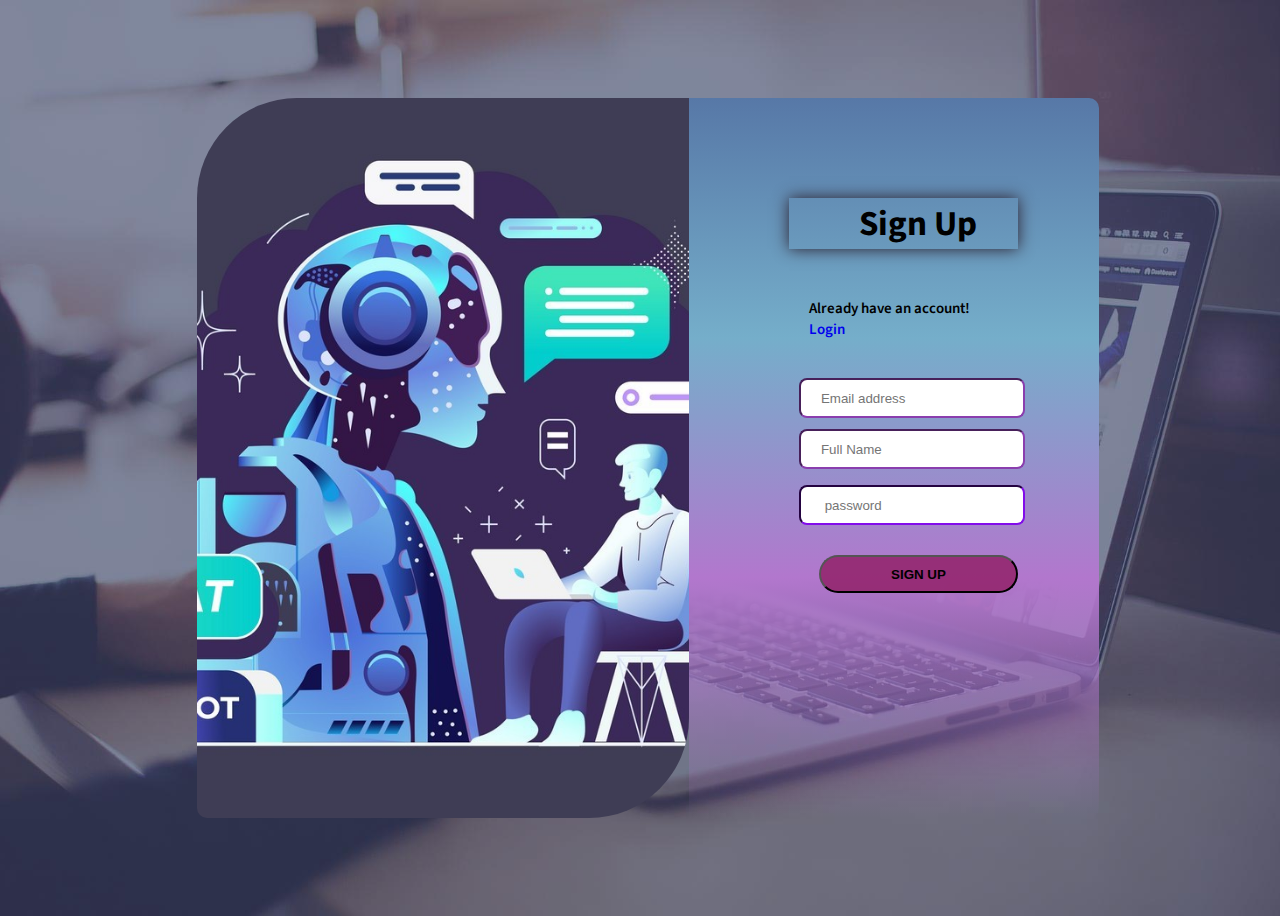
<file: loginpage/sign.html>
<!DOCTYPE html>
<html lang="en">

<head>
    <meta charset="UTF-8">
    <meta name="viewport" content="width=device-width, initial-scale=1.0">
    <title>Sign  up</title>
    <link rel="stylesheet" href="sign.css">
    <link rel="stylesheet" href="https://cdnjs.cloudflare.com/ajax/libs/font-awesome/6.4.0/css/all.min.css" integrity="sha512-iecdLmaskl7CVkqkXNQ/ZH/XLlvWZOJyj7Yy7tcenmpD1ypASozpmT/E0iPtmFIB46ZmdtAc9eNBvH0H/ZpiBw==" crossorigin="anonymous" referrerpolicy="no-referrer" />
   
    <link rel="preconnect" href="https://fonts.googleapis.com">
    <link rel="preconnect" href="https://fonts.gstatic.com" crossorigin>
    <link href="https://fonts.googleapis.com/css2?family=Source+Sans+3:ital,wght@0,300;0,500;0,900;1,900&display=swap" rel="stylesheet">

</head>

<body id="signup">

    <div class="div1">

        <!-- left portion-->
        <div class="left">
            <div class="left-1">

            </div>

        </div>
         
          <!-- right portion-->
        <div class="right">
            <div class="right-1">
                <div class="heading">
                    <h3 class="create">Sign Up </h3>

                </div>

                <form>

                 <div class="main">
                    <div class="heading">
                        <p class="no"> Already have an account!
                            <a href = "/loginpage/login.html" class="sign-up"> Login</a>
                            
                        </p>
                    </div>

                    <div class="email">

                        <input class="email-1" type="email" name = "username" placeholder="Email address" required="required">
                        
                    </div>
                    <div class="email">
                        <div class="icons">
                            

                        </div>
                         
                       
                        <input class="email-1" type="text" name = "username" placeholder="Full Name" required="required">
                        
                    </div>
                    <div class="password">
                        <!--<i class="fa-solid fa-key"></i>-->
                        
                        <input class="password-1" type="password" name = "password" placeholder=" password" required="required">

                        
                       


                    </div>
                   <!-- <div class="heading">
                        <p class="no"> Don'have an account?
                            <a href = "#" class="sign-up"> Sign up now</a>
                            
                        </p>
    
                    </div>-->

                     <!-- click login-->
                   <div class="button">
                       <button class="button-1" type="submit"> SIGN UP</button>


                    </div>
                

            

                 </div>

                </form>
               


            </div>


        </div>


    </div>
     
</body>
</html>
</file>
<file: loginpage/sign.css>
body {
    width: 100%;
    height: 100vh;
    display: flex;
   align-items: center;
    justify-content: center;    
    text-decoration: none;
   background-image: url(min.jpg);
  overflow: hidden;
   background-position: center;
    background-size: cover;
    outline: none;
    
  
   
}

.div1{
    /*margin:90px;*/
    height: 80%;
    width: 80%;
  /* background-color: rgb(152, 172, 190);*/
    display: flex;
   /*background-image: url(11.png);*/
    background-position: center;
    background-size: cover;
    align-items: center;
    justify-content: center; 
    border-radius: 10px;
   
   /* background: transparent;*/
}

.left{
    height: 100%;
    width: 48%;
  background-color: rgb(96, 237, 237);
  background-image: url(tyagi.jpg);
  background-position: center;
  background-size: cover;
 /* border-radius: 10px;*/
  border-bottom-left-radius: 10px;
  border-top-left-radius: 100px;
  border-bottom-right-radius: 100px;
}
.left-1{
    height: 100%;
    width: 500%;
   /*background-color: blue;*/
    margin-top: 50px;
  /*  margin-left: 50px;*/
    
}

.right{
    height: 100%;
    width: 40%;
   background-color: rgb(136, 196, 233);
   
   border-bottom-right-radius: 10px;
   border-top-right-radius: 10px;


  /* background-image: url(ankit.png);*/
   background-position: center;
   background-size: cover;
   background: linear-gradient(0deg,transparent,rgb(178, 119, 205),rgb(117, 174, 202),rgb(87, 120, 167));
  

   /* margin-left: 49px;*/
   
}
.right-1{
    height: 80%;
    width: 80%;
   /* background-color: rgb(66, 26, 26);*/
    margin-top: 100px;
    margin-left: 50px;
   /* background:fixed;*/
    
    
}
.heading{
    height: 70px;
    width: 70%;
  /* background-color: rgb(255, 255, 255);*/
   font-family: 'Source Sans 3', sans-serif;;
   
    margin-left: 50px;
    font-family: 'Source Sans 3', sans-serif;
}
.heading h3{
    font-weight: 700;
    font-size: 25px;
    padding-top: 1px;
    padding-left: 70px;
    margin-bottom: 20px;
    color: ffa200;
    font-size: 35PX;
    font-family: 'Source Sans 3', sans-serif;
    
    font-weight: bold;
    box-shadow: 2px red;   
    box-shadow: 0 0 15px#2c202e;


}
.no{
    font-weight: 600;
    font-size: 15px;
    padding-left: 20px;  

    margin-top: 30px;
}
a{
    text-decoration: none;
}

/* main login page*/
.main{
    height: 350px;
    width: 90%;
  /* background-color: rgb(255, 255, 255);*/
    margin-top: 20px;

}
.email{
    
    padding-left: 60px;
    padding-top: 10px;
 /*  background-color: rgb(255, 255, 255);*/
    border-radius: 5px;
    padding-bottom: 1px;
    border: none;
    outline: none;
  /* background-color: chartreuse;*/

}

.email:hover{
   box-shadow: 3px rgb(9, 141, 174);
   border-radius: 3px;}

.email-1{
    height: 34px;
    width: 85%;
    align-items: center;
   border-radius: 8px;
   border-color: rgb(138, 62, 174);
    outline: none;
   
    padding-left: 20px;

   
      
}

/*password*/
.password{
    
    padding-left: 60px;
    padding-top: 10px;
   /*background-color: rgb(255, 255, 255);*/
   border-radius: 5px;
    
    margin-top: 5px;
    outline: none;
  /* background-color: rgb(224, 223, 255);*/

}


.password-1{
    height: 34px;
    width: 85%;
    align-items: center;
    border-radius: 8px;
    padding-left: 20px;
    outline: none;
    border-color: rgb(83, 8, 149);
   
   
   
}
.password:hover{
    box-shadow: 3px rgb(9, 141, 174);
    border-radius: 3px;
}
.button{
    margin-left: 60px;
    height: 60px;
    width: 90%;
   /* background-color: rgb(255, 255, 255);*/
    cursor: pointer;
    margin-bottom: 100px;

}
button{
    background-color: rgba(142, 24, 93, 0.762);
   margin-left: 20px;
   margin-top: 30px;
    height: 38px;
    width: 75%;
    border-radius: 20px;
    font-weight: 600;
    cursor: pointer;
    
    
}
.button :hover{
    box-shadow: 0 0 15px#a50bc1;

}
</file>
